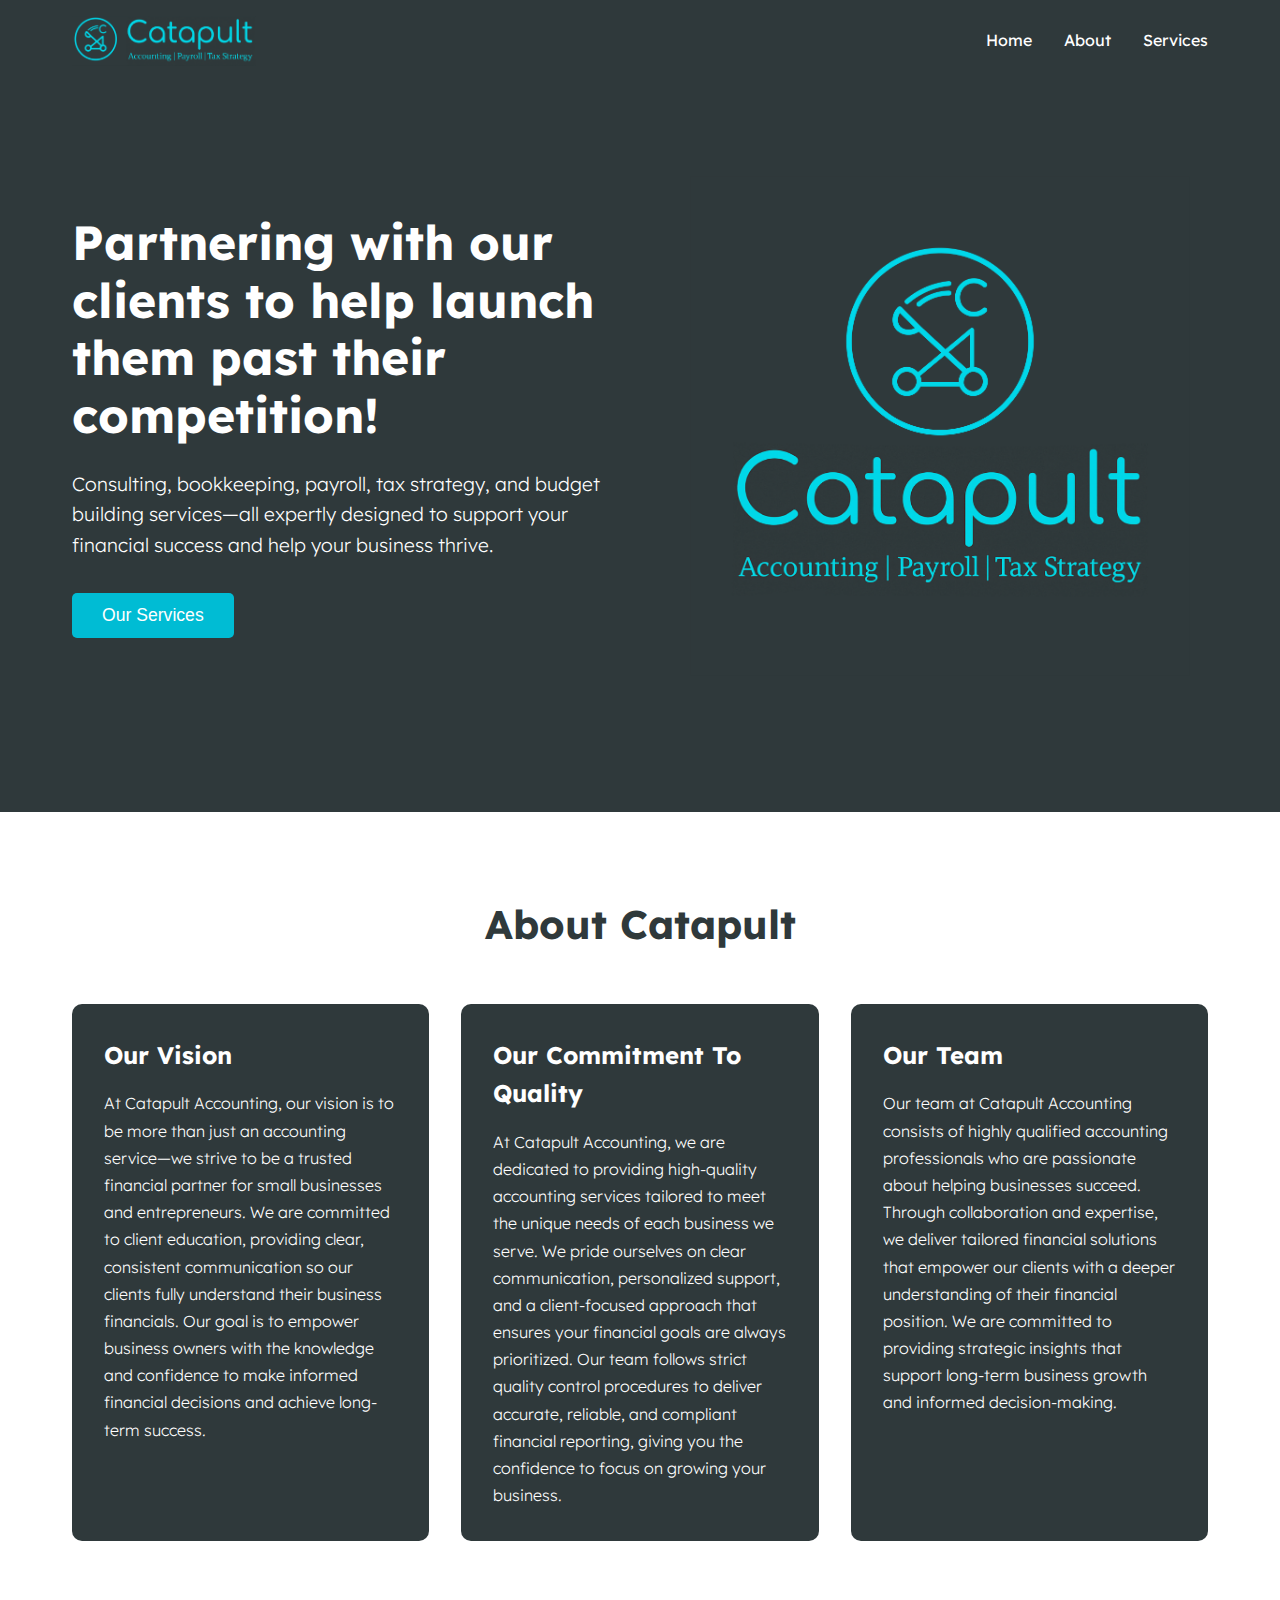
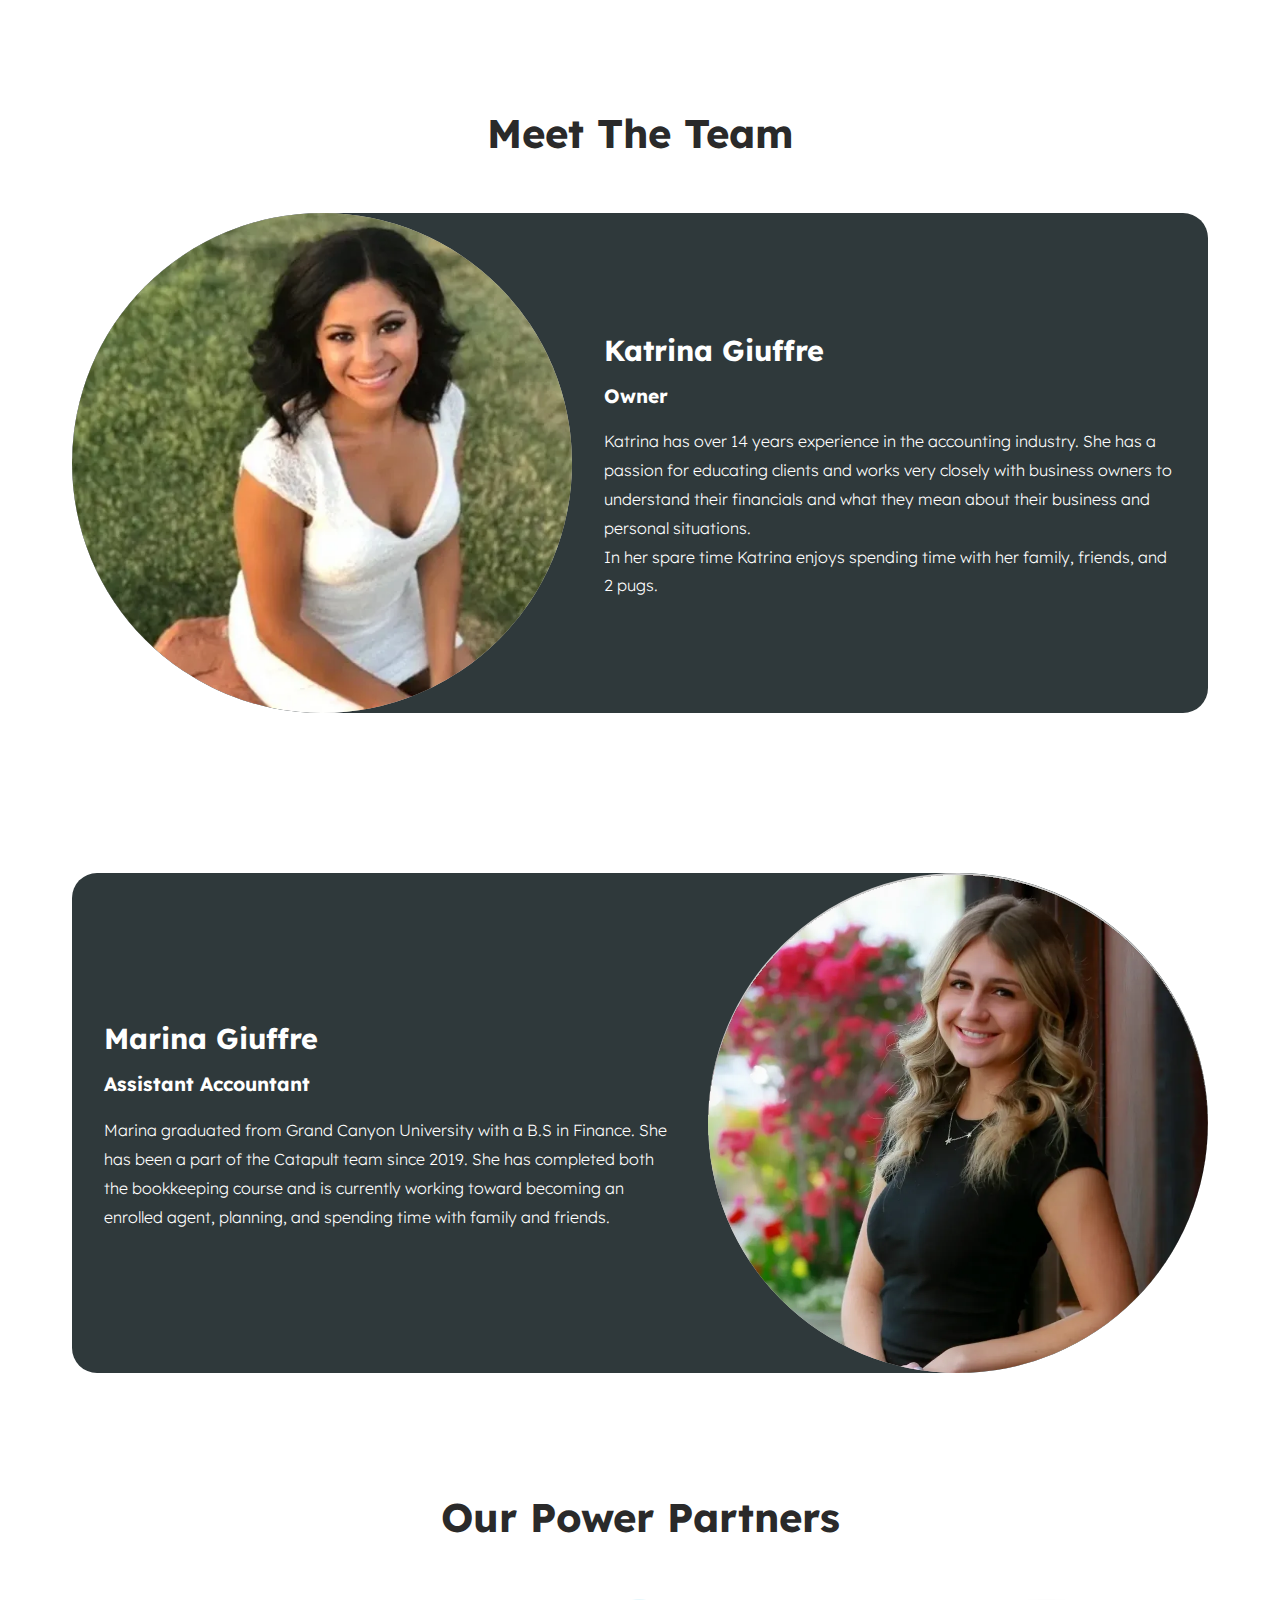
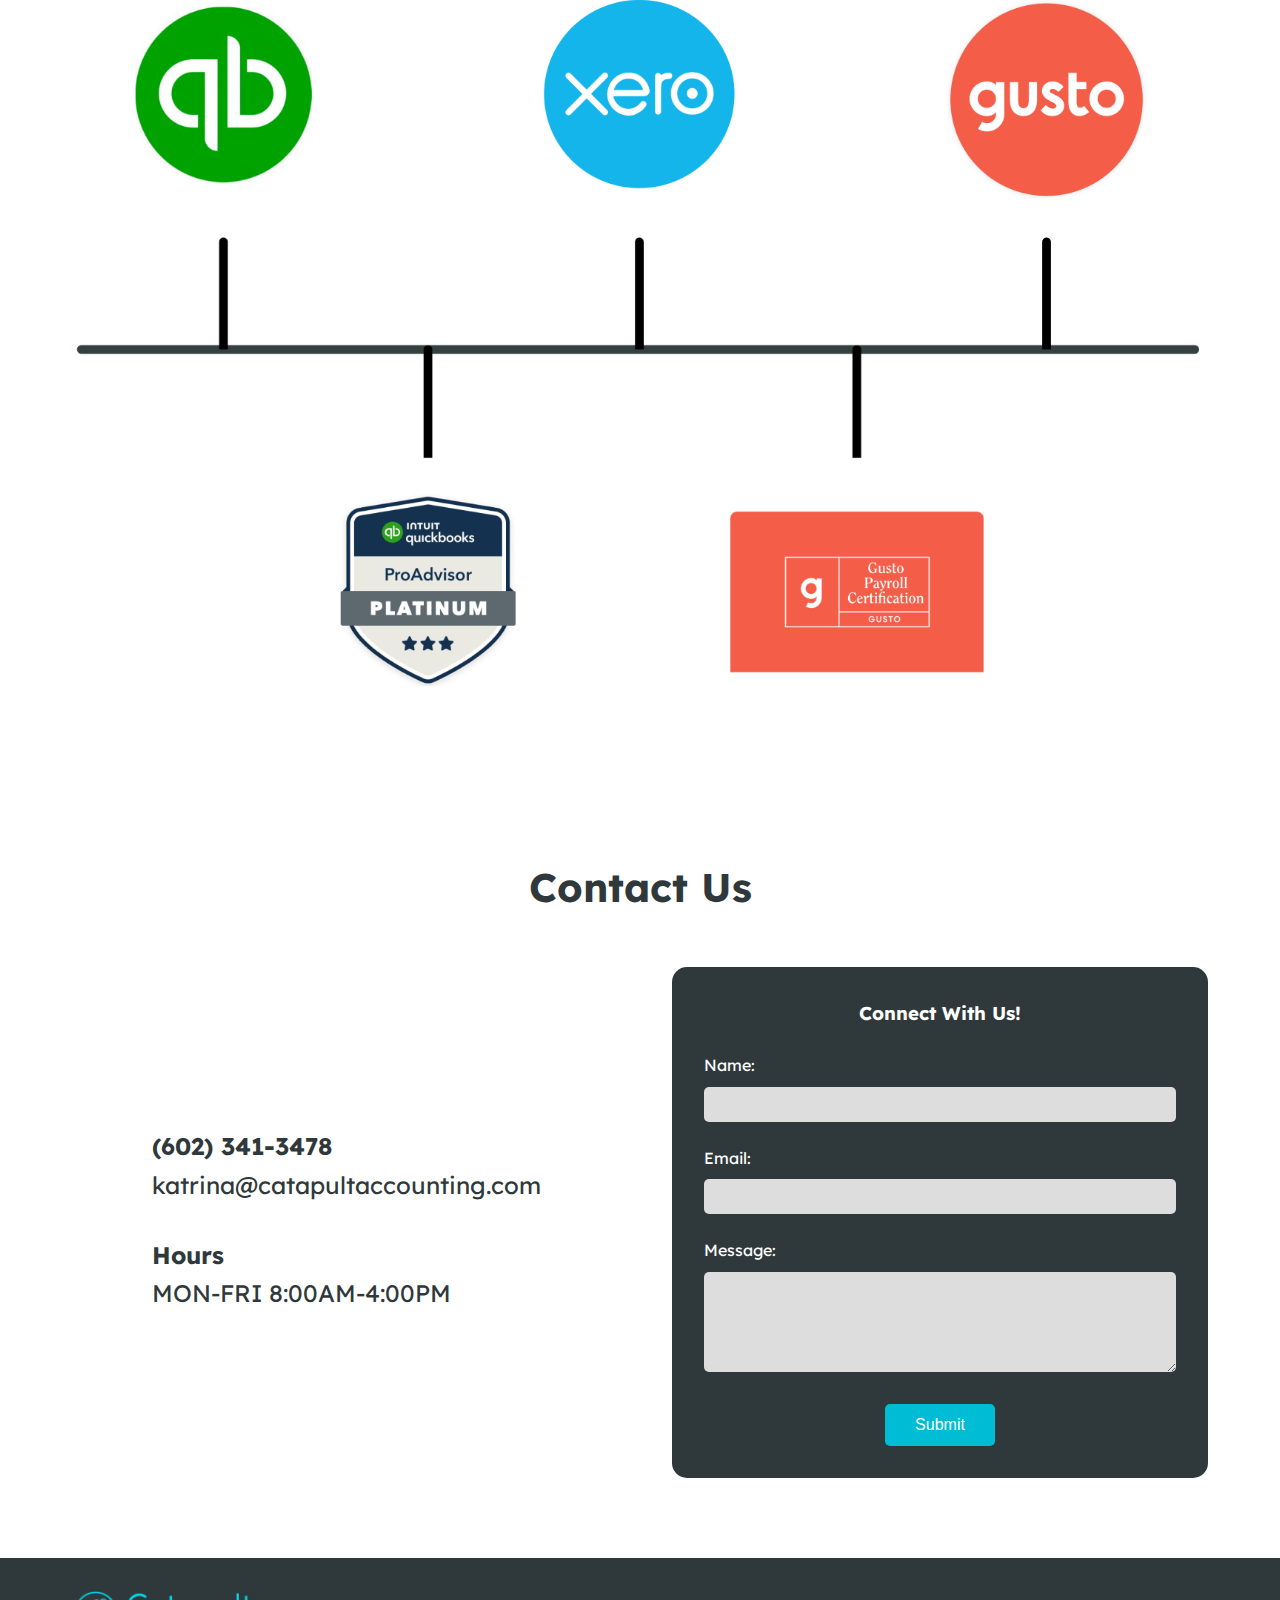
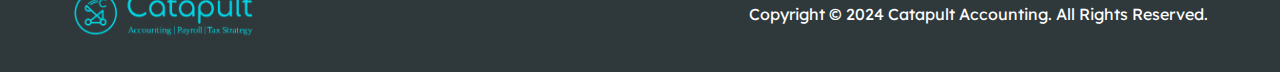
<file: index.html>
<!DOCTYPE html>
<html lang="en">
<head>
    <meta charset="UTF-8">
    <meta name="viewport" content="width=device-width, initial-scale=1.0">
    <meta name="description" content="Expert consulting, bookkeeping, payroll, tax strategy & budgeting to launch your business ahead of the competition and fuel lasting financial success.">
    <meta name="keywords" content="business consulting, bookkeeping services, payroll services, tax strategy, budget planning, small business accounting, financial consulting, business growth, tax planning, financial success, accounting services
    ">
    <meta name="robots" content="follow, index">
    <title>Catapult Accounting</title>
    <link rel="stylesheet" href="styles.css">
    <link rel="preconnect" href="https://fonts.googleapis.com">
    <link rel="preconnect" href="https://fonts.gstatic.com" crossorigin>
    <link href="https://fonts.googleapis.com/css2?family=Lexend:wght@100..900&display=swap" rel="stylesheet">
</head>
<body>
    <!-- Header -->
    <header class="header">
        <div class="nav-container">
            <a href="#home" class="logo">
                <img src="catapult-logo-horizontal.png" alt="Catapult Accounting" class="logo-image">
            </a>
            <nav>
                <ul class="nav-menu">
                    <li><a href="#home">Home</a></li>
                    <li><a href="#about">About</a></li>
                    <li><a href="services.html">Services</a></li>
                </ul>
            </nav>
        </div>
    </header>

    <!-- Hero Section -->
    <section class="hero" id="home">
        <div class="hero-container">
            <div class="hero-content">
                <h1>Partnering with our clients to help launch them past their competition!</h1>
                <p>Consulting, bookkeeping, payroll, tax strategy, and budget building services—all expertly designed to support your financial success and help your business thrive.</p>
                <a href="services.html"><button class="cta-button">Our Services</button></a>
            </div>
            <div class="hero-logo">
                <div class="hero-logo-icon"></div>
            </div>
        </div>
    </section>

    <!-- About Section -->
    <section class="about" id="about">
        <div class="about-container">
            <h2>About Catapult</h2>
            <div class="about-cards">
                <div class="about-card">
                    <h3>Our Vision</h3>
                    <p>At Catapult Accounting, our vision is to be more than just an accounting service—we strive to be a trusted financial partner for small businesses and entrepreneurs. We are committed to client education, providing clear, consistent communication so our clients fully understand their business financials. Our goal is to empower business owners with the knowledge and confidence to make informed financial decisions and achieve long-term success.</p>
                </div>
                <div class="about-card">
                    <h3>Our Commitment To Quality</h3>
                    <p>At Catapult Accounting, we are dedicated to providing high-quality accounting services tailored to meet the unique needs of each business we serve. We pride ourselves on clear communication, personalized support, and a client-focused approach that ensures your financial goals are always prioritized. Our team follows strict quality control procedures to deliver accurate, reliable, and compliant financial reporting, giving you the confidence to focus on growing your business.</p>
                </div>
                <div class="about-card">
                    <h3>Our Team</h3>
                    <p>Our team at Catapult Accounting consists of highly qualified accounting professionals who are passionate about helping businesses succeed. Through collaboration and expertise, we deliver tailored financial solutions that empower our clients with a deeper understanding of their financial position. We are committed to providing strategic insights that support long-term business growth and informed decision-making.</p>
                </div>
            </div>
        </div>
    </section>

    <!-- Team Section -->
    <section class="team">
        <div class="team-container">
            <h2>Meet The Team</h2>
            
            <div class="team-member1">
                <img src="katrina.png" alt="Katrina Giuffre" class="team-photo">
                <div class="team-info">
                    <h3>Katrina Giuffre</h3>
                    <h4>Owner</h4>
                    <p>Katrina has over 14 years experience in the accounting industry. She has a passion for educating clients and works very closely with business owners to understand their financials and what they mean about their business and personal situations.</p>
                    <p>In her spare time Katrina enjoys spending time with her family, friends, and 2 pugs.</p>
                </div>
            </div>

            <div class="team-member2">
                <div class="team-info">
                    <h3>Marina Giuffre</h3>
                    <h4>Assistant Accountant</h4>
                    <p>Marina graduated from Grand Canyon University with a B.S in Finance. She has been a part of the Catapult team since 2019. She has completed both the bookkeeping course and is currently working toward becoming an enrolled agent, planning, and spending time with family and friends.</p>
                </div>
                <img src="marina.png" alt="Katrina Giuffre" class="team-photo">     
            </div>
        </div>
    </section>

    <!-- Partners Section -->
    <section class="partners">
        <div class="partners-container">
            <h2>Our Power Partners</h2>
            <img src="OurPartners.png" alt="Catapult Accounting Powering Partners" class="partners-image">
        </div>
    </section>

    <!-- Contact Section -->
    <section class="contact">
        <div class="contact-container">
            <h2>Contact Us</h2>
            <div class="contact-content">
                <div class="contact-info">
                    <p><strong>(602) 341-3478</strong></p>
                    <p>katrina@catapultaccounting.com</p>
                    <p class="hours"><strong>Hours</strong><br>MON-FRI 8:00AM-4:00PM</p>
                </div>
                <div class="contact-form">
                    <h3>Connect With Us!</h3>
                    <form>
                        <div class="form-group">
                            <label for="name">Name:</label>
                            <input type="text" id="name" name="name" required>
                        </div>
                        <div class="form-group">
                            <label for="email">Email:</label>
                            <input type="email" id="email" name="email" required>
                        </div>
                        <div class="form-group">
                            <label for="message">Message:</label>
                            <textarea id="message" name="message" required></textarea>
                        </div>
                        <button type="submit" class="submit-btn">Submit</button>
                    </form>
                </div>
            </div>
        </div>
    </section>

    <!-- Footer -->
    <footer class="footer">
        <div class="footer-container">
            <a href="#home" class="logo">
                <img src="catapult-logo-horizontal.png" alt="Catapult Accounting" class="logo-image">
            </a>
            <p>Copyright © 2024 Catapult Accounting. All Rights Reserved.</p>
        </div>
    </footer>
</body>
</html>
</file>
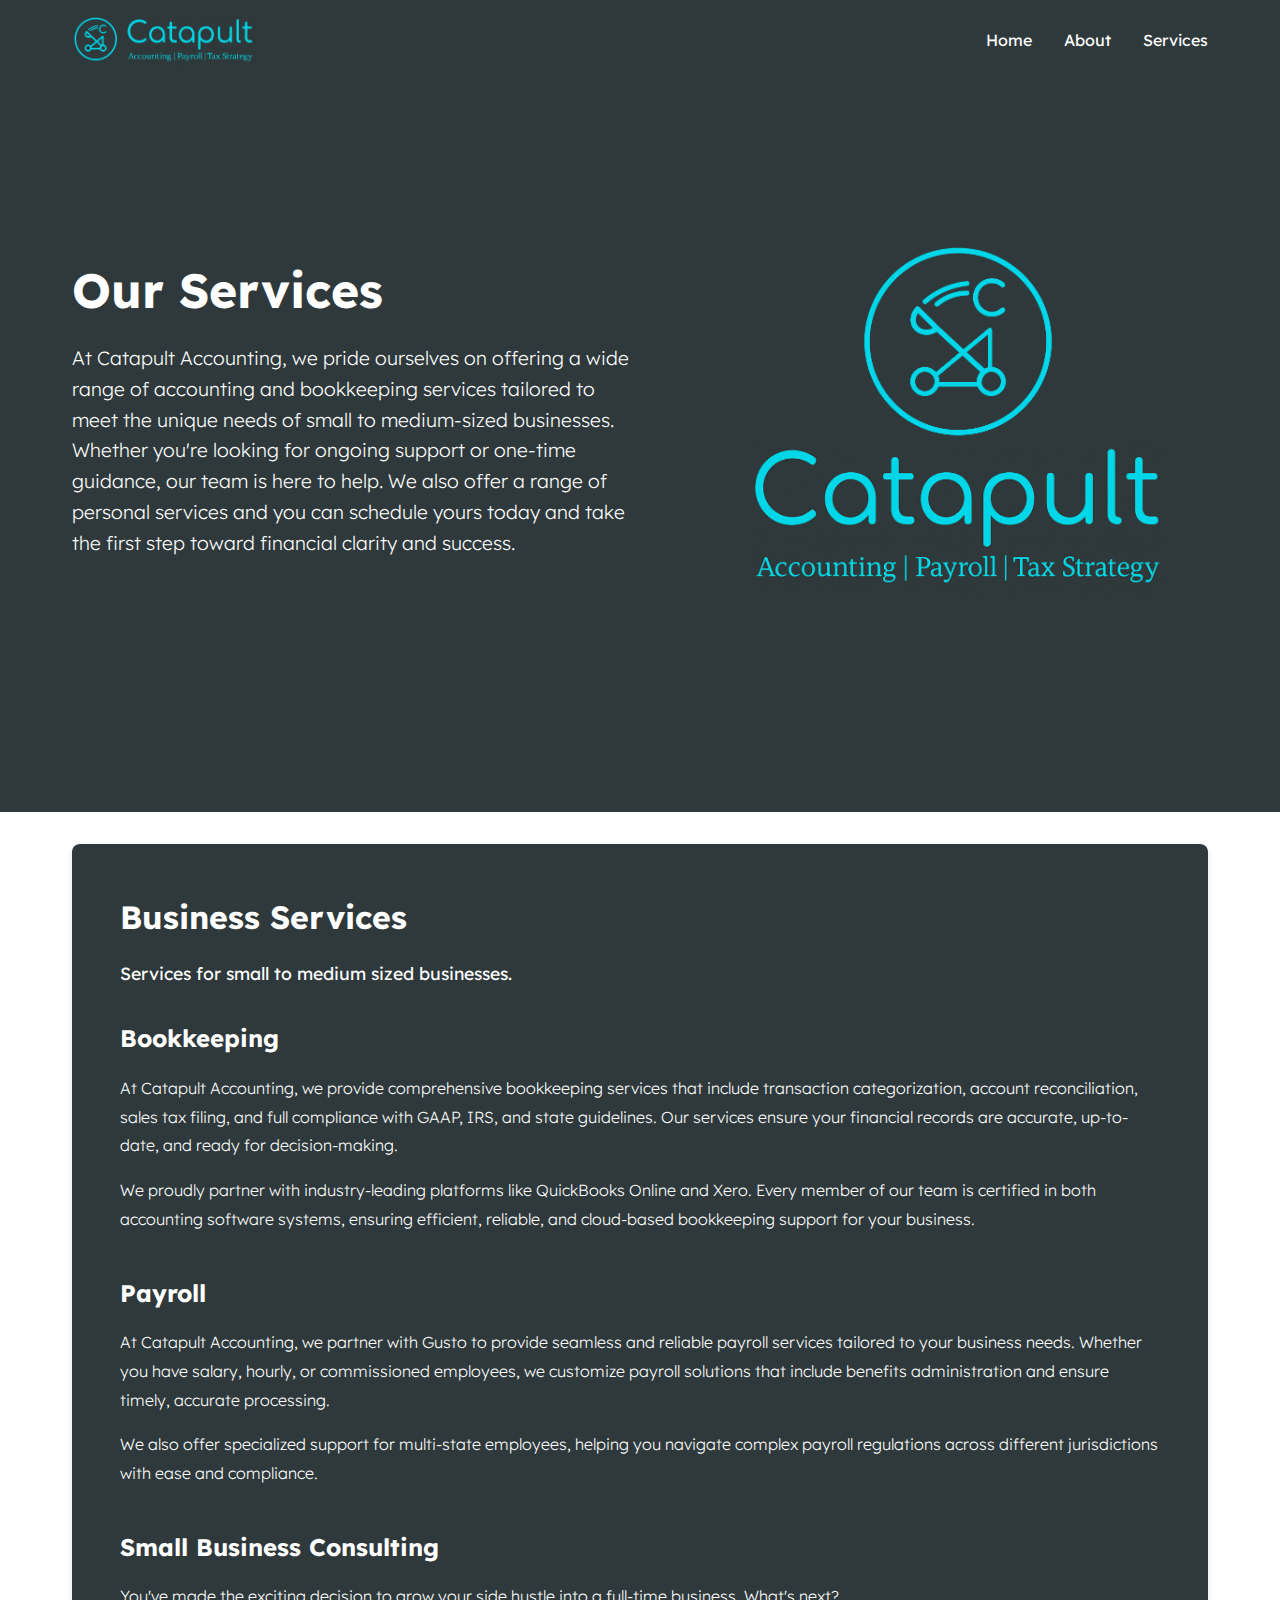
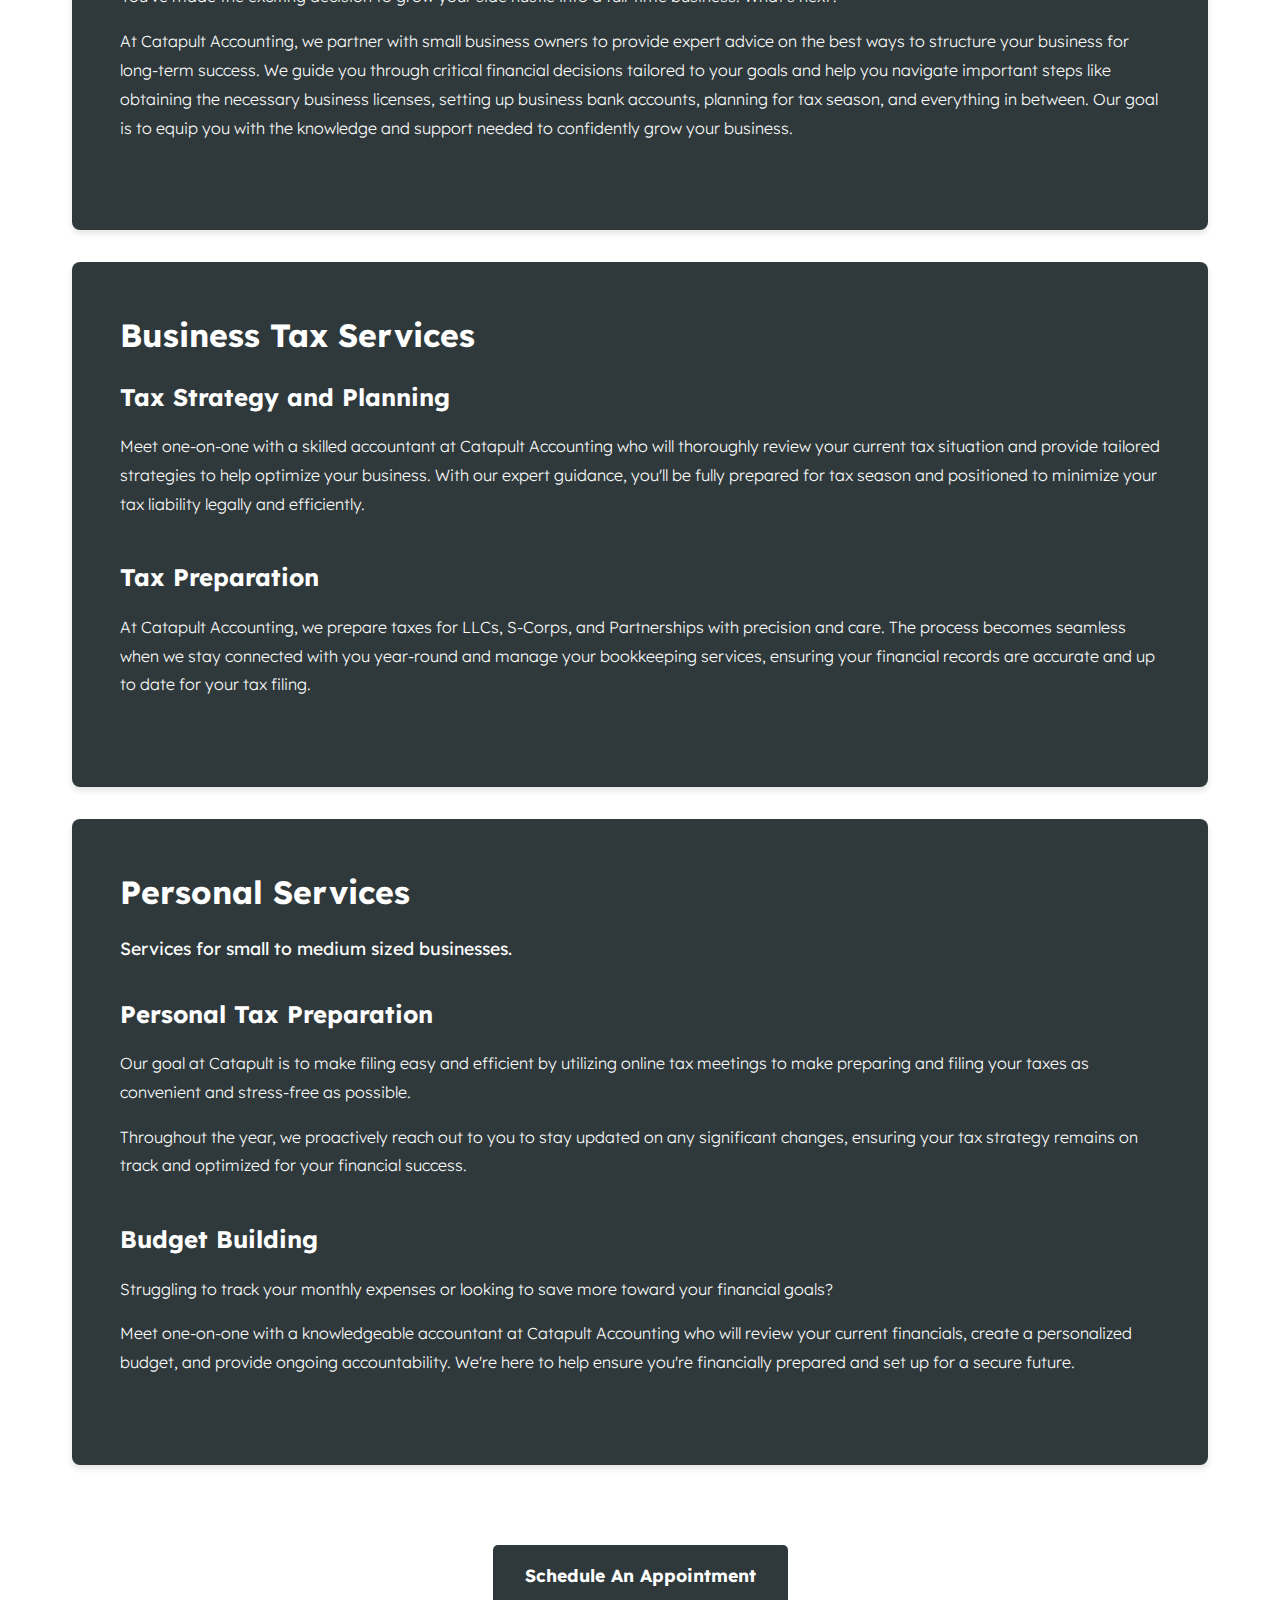
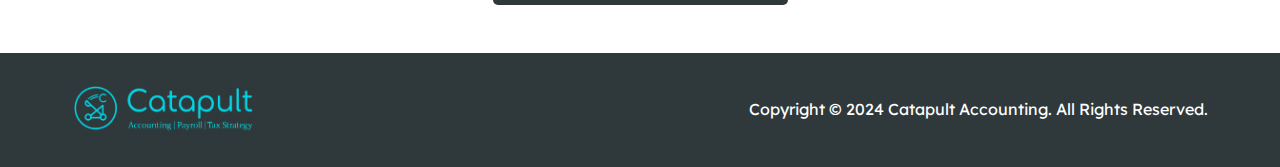
<file: services.html>
<!DOCTYPE html>
<html lang="en">
<head>
    <meta charset="UTF-8">
    <meta name="viewport" content="width=device-width, initial-scale=1.0">
    <meta name="description" content="Expert consulting, bookkeeping, payroll, tax strategy & budgeting to launch your business ahead of the competition and fuel lasting financial success.">
    <meta name="keywords" content="business consulting, bookkeeping services, payroll services, tax strategy, budget planning, small business accounting, financial consulting, business growth, tax planning, financial success, accounting services
    ">
    <meta name="robots" content="follow, index">
    <title>Catapult Accounting</title>
    <link rel="stylesheet" href="styles2.css">
    <link rel="preconnect" href="https://fonts.googleapis.com">
    <link rel="preconnect" href="https://fonts.gstatic.com" crossorigin>
    <link href="https://fonts.googleapis.com/css2?family=Lexend:wght@100..900&display=swap" rel="stylesheet">
</head>
<body>
    <header class="header">
        <div class="nav-container">
            <a href="CatapultAccounting.html" class="logo">
                <img src="catapult-logo-horizontal.png" alt="Catapult Accounting" class="logo-image">
            </a>
            <nav>
                <ul class="nav-menu">
                    <li><a href="CatapultAccounting.html">Home</a></li>
                    <li><a href="CatapultAccounting.html">About</a></li>
                    <li><a href="services.html">Services</a></li>
                </ul>
            </nav>
        </div>
    </header>

    <main>
        <section class="hero" id="home">
            <div class="hero-content">
                <div class="hero-text">
                    <h1>Our Services</h1>
                    <p>At Catapult Accounting, we pride ourselves on offering a wide range of accounting and bookkeeping services tailored to meet the unique needs of small to medium-sized businesses. Whether you're looking for ongoing support or one-time guidance, our team is here to help. We also offer a range of personal services and you can schedule yours today and take the first step toward financial clarity and success.</p>
                </div>
                <div class="hero-logo"> 
                        <div class="hero-logo-icon"></div>
                </div>
            </div>
        </section>

        <section class="services" id="services">
            <div class="container">
                <article class="service-card">
                    <h2>Business Services</h2>
                    <p class="subtitle">Services for small to medium sized businesses.</p>
                    
                    <div class="service-item">
                        <h3>Bookkeeping</h3>
                        <p>At Catapult Accounting, we provide comprehensive bookkeeping services that include transaction categorization, account reconciliation, sales tax filing, and full compliance with GAAP, IRS, and state guidelines. Our services ensure your financial records are accurate, up-to-date, and ready for decision-making.</p>
                        <p>We proudly partner with industry-leading platforms like QuickBooks Online and Xero. Every member of our team is certified in both accounting software systems, ensuring efficient, reliable, and cloud-based bookkeeping support for your business.</p>
                    </div>

                    <div class="service-item">
                        <h3>Payroll</h3>
                        <p>At Catapult Accounting, we partner with Gusto to provide seamless and reliable payroll services tailored to your business needs. Whether you have salary, hourly, or commissioned employees, we customize payroll solutions that include benefits administration and ensure timely, accurate processing.</p>
                        <p>We also offer specialized support for multi-state employees, helping you navigate complex payroll regulations across different jurisdictions with ease and compliance.</p>
                    </div>

                    <div class="service-item">
                        <h3>Small Business Consulting</h3>
                        <p>You've made the exciting decision to grow your side hustle into a full-time business. What's next?</p>
                        <p>At Catapult Accounting, we partner with small business owners to provide expert advice on the best ways to structure your business for long-term success. We guide you through critical financial decisions tailored to your goals and help you navigate important steps like obtaining the necessary business licenses, setting up business bank accounts, planning for tax season, and everything in between. Our goal is to equip you with the knowledge and support needed to confidently grow your business.</p>
                    </div>
                </article>

                <article class="service-card">
                    <h2>Business Tax Services</h2>
                    
                    <div class="service-item">
                        <h3>Tax Strategy and Planning</h3>
                        <p>Meet one-on-one with a skilled accountant at Catapult Accounting who will thoroughly review your current tax situation and provide tailored strategies to help optimize your business. With our expert guidance, you'll be fully prepared for tax season and positioned to minimize your tax liability legally and efficiently.</p>
                    </div>

                    <div class="service-item">
                        <h3>Tax Preparation</h3>
                        <p>At Catapult Accounting, we prepare taxes for LLCs, S-Corps, and Partnerships with precision and care. The process becomes seamless when we stay connected with you year-round and manage your bookkeeping services, ensuring your financial records are accurate and up to date for your tax filing.</p>
                    </div>
                </article>

                <article class="service-card">
                    <h2>Personal Services</h2>
                    <p class="subtitle">Services for small to medium sized businesses.</p>
                    
                    <div class="service-item">
                        <h3>Personal Tax Preparation</h3>
                        <p>Our goal at Catapult is to make filing easy and efficient by utilizing online tax meetings to make preparing and filing your taxes as convenient and stress-free as possible.</p>
                        <p>Throughout the year, we proactively reach out to you to stay updated on any significant changes, ensuring your tax strategy remains on track and optimized for your financial success.</p>
                    </div>

                    <div class="service-item">
                        <h3>Budget Building</h3>
                        <p>Struggling to track your monthly expenses or looking to save more toward your financial goals?</p>
                        <p>Meet one-on-one with a knowledgeable accountant at Catapult Accounting who will review your current financials, create a personalized budget, and provide ongoing accountability. We're here to help ensure you're financially prepared and set up for a secure future.</p>
                    </div>
                </article>
            </div>
        </section>

        <section class="cta">
            <div class="container">
                <a href="https://calendly.com/katrina-catapult" class="cta-button">Schedule An Appointment</a>
            </div>
        </section>
    </main>

    <!-- Footer -->
    <footer class="footer">
        <div class="footer-container">
            <a href="#home" class="logo">
                <img src="catapult-logo-horizontal.png" alt="Catapult Accounting" class="logo-image">
            </a>
            <p>Copyright © 2024 Catapult Accounting. All Rights Reserved.</p>
        </div>
    </footer>
</body>
</html>
</file>
<file: styles.css>
/* Reset and Base Styles */
* {
    margin: 0;
    padding: 0;
    box-sizing: border-box;
}

body {
    font-family: 'Arial', sans-serif;
    line-height: 1.6;
    color: #333;
}

/* Header */
.header {
    background: #2F393B;
    color: white;
    padding: 1rem 0;
    position: fixed;
    width: 100%;
    top: 0;
    z-index: 1000;
    font-family: "Lexend", sans-serif;
}

.nav-container {
    max-width: 1200px;
    margin: 0 auto;
    display: flex;
    justify-content: space-between;
    align-items: center;
    padding: 0 2rem;
}

.logo {
    display: flex;
    align-items: center;
    text-decoration: none;
}

.logo-image {
    height: 50px;
    width: auto;
    transition: opacity 0.3s;
}

.logo-image:hover {
    opacity: 0.8;
}

.nav-menu {
    display: flex;
    list-style: none;
    gap: 2rem;
}

.nav-menu a {
    color: white;
    text-decoration: none;
    transition: color 0.3s;
}

.nav-menu a:hover {
    color: #00bcd4;
}

/* Hero Section */
.hero {
    background: #2F393B;
    color: white;
    padding: 120px 0 80px;
    text-align: left;
    font-family: "Lexend", sans-serif;
}

.hero-container {
    max-width: 1200px;
    margin: 0 auto;
    padding: 3.5rem 2rem;
    display: grid;
    grid-template-columns: 1fr 1fr;
    gap: 4rem;
    align-items: center;
}

.hero-content h1 {
    font-size: 3rem;
    margin-bottom: 1.5rem;
    line-height: 1.2;
}

.hero-content p {
    font-size: 1.2rem;
    margin-bottom: 2rem;
    font-weight: 250;
}

.cta-button {
    background: #00bcd4;
    color: white;
    padding: 12px 30px;
    border: none;
    border-radius: 5px;
    font-size: 1.1rem;
    cursor: pointer;
    transition: background 0.3s;
}
.cta-button a{
    color: white;
    font-size: 1.1rem;
    font-family: "Lexend", sans-serif;
    text-decoration: none;
}
.cta-button {
    position: relative;
    overflow: hidden;
  }
.cta-button::before {
    content: '';
    position: absolute;
    left: 50%;
    top: 50%;
    transform: translate(-50%, -50%) scale(0);
    width: 300%;
    height: 300%;
    background: rgba(255, 255, 255, 0.2);
    border-radius: 50%;
    transition: transform 0.5s ease-out;
    z-index: 0;
  }
.cta-button:hover::before {
    transform: translate(-50%, -50%) scale(1);
  }
.cta-button:hover {
    background: #0d6a72;
  }

.hero-logo {
    text-align: center;
}

.hero-logo-icon {
    width: 500px;
    height: 500px;
    margin: 0 auto;
    background-image: url('catapult-logo.png');
    background-size: contain;
    background-repeat: no-repeat;
    background-position: center;
}

/* About Section */
.about {
    padding: 80px 0;
    background: #fff;
    font-family: "Lexend", sans-serif;
}

.about-container {
    max-width: 1200px;
    margin: 0 auto;
    padding: 0 2rem;
    text-align: center;
}

.about h2 {
    font-size: 2.5rem;
    margin-bottom: 3rem;
    color: #2F393B;
}

.about-cards {
    display: grid;
    grid-template-columns: repeat(auto-fit, minmax(300px, 1fr));
    gap: 2rem;
}

.about-card {
    background: #2F393B;
    color: white;
    padding: 2rem;
    border-radius: 10px;
    text-align: left;
}

.about-card h3 {
    color: #fff;
    font-size: 1.5rem;
    margin-bottom: 1rem;
    text-align: left;
}

.about-card p {
    line-height: 1.7;
    font-weight: 250;
}

/* Team Section */
.team {
    padding: 80px 0;
    background: white;
    font-family: "Lexend", sans-serif;
}

.team-container {
    max-width: 1200px;
    margin: 0 auto;
    padding: 0 2rem;
    text-align: center;
}

.team h2 {
    font-size: 2.5rem;
    margin-bottom: 3rem;
    color: #2a2a2a;
}

.team-member1 {
    background: #2F393B;
    color: white;
    border-radius: 500px 50px 50px 500px;
    overflow: hidden;
    margin-bottom: 10rem;
    display: flex;
    align-items: center;
    text-align: left;
}
.team-member2 {
    background: #2F393B;
    color: white;
    border-radius: 50px 500px 500px 50px;
    overflow: hidden;
    margin-bottom: 2rem;
    display: flex;
    align-items: center;
    text-align: left;
}

.team-photo {
    width: 500px;
    height: 500px;
    background: #ccc;
    border-radius: 500px 500px 500px 500px;
    
}

.team-info {
    padding: 2rem;
}

.team-info h3 {
    color: #fff;
    font-size: 1.8rem;
    margin-bottom: 0.5rem;
}

.team-info h4 {
    color: #fff;
    font-size: 1.2rem;
    margin-bottom: 1rem;
}

.team-info p {
    line-height: 1.8;
    font-weight: 250;
}

/* Partners Section */
.partners {
    margin-bottom: 5rem;
    background: #fff;
    font-family: "Lexend", sans-serif;
}

.partners-container {
    max-width: 1200px;
    margin: 0 auto;
    padding: 0 2rem;
    text-align: center;
}

.partners h2 {
    font-size: 2.5rem;
    margin-bottom: 3rem;
    color: #2a2a2a;
}
 .partners-image{
     width: 100%;
 }



/* Contact Section */
.contact {
    padding: 80px 0;
    background: #fff;
    color: #2F393B;
    font-family: "Lexend", sans-serif;
}

.contact-container {
    max-width: 1200px;
    margin: 0 auto;
    padding: 0 2rem;
    text-align: center;
}

.contact h2 {
    font-size: 2.5rem;
    margin-bottom: 3rem;
}

.contact-content {
    display: grid;
    grid-template-columns: 1fr 1fr;
    gap: 4rem;
    align-items: start;
}

.contact-info {
    text-align: left;
    margin-top: 10rem;
    margin-left: 5rem;
    font-size: 1.5rem;
}

.contact-info h3 {
    color: #2F393B;
    font-size: 1.5rem;
    margin-bottom: 1rem;
}
.hours{
    margin-top: 2rem;
}


.contact-form {
    background: #2F393B;
    padding: 2rem;
    border-radius: 15px;
}

.contact-form h3 {
    color: #fff;
    margin-bottom: 1.5rem;
}

.form-group {
    margin-bottom: 1.5rem;
    text-align: left;
}

.form-group label {
    display: block;
    margin-bottom: 0.5rem;
    color: #fff;
}

.form-group input,
.form-group textarea {
    width: 100%;
    padding: 10px;
    border: none;
    border-radius: 5px;
    background: #ddd;
    color: #333;
}

.form-group textarea {
    height: 100px;
    resize: vertical;
}

.submit-btn {
    background: #00bcd4;
    color: white;
    padding: 12px 30px;
    border: none;
    border-radius: 5px;
    cursor: pointer;
    font-size: 1rem;
    transition: background 0.3s;
}

.submit-btn:hover {
    background: #008c9e;
}

/* Footer */
.footer {
    background: #2F393B;
    color: white;
    padding: 2rem 0;
    text-align: center;
    font-family: "Lexend", sans-serif;
}

.footer-container {
    max-width: 1200px;
    margin: 0 auto;
    padding: 0 2rem;
    display: flex;
    justify-content: space-between;
    align-items: center;
}

.footer-logo {
    display: flex;
    align-items: center;
    font-size: 1.2rem;
}



/* Responsive Design */
@media (max-width: 893px) {
    .team-member1, .team-member2{
        display: grid;
        grid-template-columns: 1fr 1fr;    
        border-radius: 50px;  
    }
    .team-photo{
        margin: 0 auto;
        grid-row: 1;
        grid-column: 2;
        scale: 60%;
    }
    .team-info p{
       
    }
}
@media (max-width: 768px) {
    .hero-container {
        grid-template-columns: 1fr;
        text-align: center;
    }

    .hero-content h1 {
        font-size: 2rem;
    }

    .hero-logo h2 {
        font-size: 2.5rem;
    }

    .team-member {
        grid-template-columns: 1fr;
        text-align: center;
    }

    .contact-content {
        grid-template-columns: 1fr;
    }

    .partners-grid {
        grid-template-columns: 1fr;
    }

    .partners-bottom {
        flex-direction: column;
        gap: 1rem;
    }

    .nav-menu {
        display: none;
    }
}
</file>
<file: styles2.css>
/* Reset and Base Styles */
* {
    margin: 0;
    padding: 0;
    box-sizing: border-box;
}

body {
    font-family: 'Arial', sans-serif;
    line-height: 1.6;
    color: #333;
    font-family: "Lexend", sans-serif;
}

/* Header */
.header {
    background: #2F393B;
    color: white;
    padding: 1rem 0;
    position: fixed;
    width: 100%;
    top: 0;
    z-index: 1000;
    font-family: "Lexend", sans-serif;
}

.nav-container {
    max-width: 1200px;
    margin: 0 auto;
    display: flex;
    justify-content: space-between;
    align-items: center;
    padding: 0 2rem;
}

.logo {
    display: flex;
    align-items: center;
    text-decoration: none;
}

.logo-image {
    height: 50px;
    width: auto;
    transition: opacity 0.3s;
}

.logo-image:hover {
    opacity: 0.8;
}

.nav-menu {
    display: flex;
    list-style: none;
    gap: 2rem;
}

.nav-menu a {
    color: white;
    text-decoration: none;
    transition: color 0.3s;
}

.nav-menu a:hover {
    color: #00bcd4;
}

/* Hero Section */
.hero {
    background-color: #2F393B;
    color: white;
    padding: 120px 0 80px;
    text-align: center;
    font-family: "Lexend", sans-serif;
}

.hero-content {
    max-width: 1200px;
    margin: 0 auto;
    padding: 3.5rem 2rem;
    display: flex;
    align-items: center;
    gap: 4rem;
}

.hero-text {
    flex: 1;
    text-align: left;
}

.hero h1 {
    font-size: 3rem;
    margin-bottom: 1.5rem;
    line-height: 1.2;
    color: white;
}

.hero p {
    font-size: 1.2rem;
    margin-bottom: 2rem;
    font-weight: 250;
}

.hero-logo {
    text-align: center;
}

.hero-logo-icon {
    width: 500px;
    height: 500px;
    margin: 0 auto;
    background-image: url('catapult-logo.png');
    background-size: contain;
    background-repeat: no-repeat;
    background-position: center;
}

.hero-brand {
    text-align: center;
}

.hero-brand h2 {
    font-size: 3rem;
    color: #00d4aa;
    margin-bottom: 0.5rem;
}

.tagline {
    font-size: 1.2rem;
    color: #00d4aa;
}

/* Services Section */
.services {
    background-color: #fff;
    font-family: "Lexend", sans-serif;
}

.container {
    max-width: 1200px;
    margin: 0 auto;
    padding: 0 2rem;
}

.service-card {
    background-color: #2F393B;
    color: white;
    padding: 3rem;
    margin: 2rem 0;
    border-radius: 8px;
    box-shadow: 0 4px 6px rgba(0, 0, 0, 0.1);
}

.service-card h2 {
    font-size: 2rem;
    margin-bottom: 1rem;
    color: white;
}

.service-card .subtitle {
    color: #fff;
    margin-bottom: 2rem;
    font-size: 1.1rem;
}

.service-item {
    margin-bottom: 2.5rem;
}

.service-item h3 {
    font-size: 1.5rem;
    margin-bottom: 1rem;
    color: white;
}

.service-item p {
    line-height: 1.8;
    margin-bottom: 1rem;
    color: #fff;
    font-weight: 250;
}

/* CTA Section */
.cta {
    background-color: #fff;
    padding: 3rem 0;
    text-align: center;
    font-family: "Lexend", sans-serif;
}

.cta-button {
    display: inline-block;
    background-color: #2F393B;
    color: white;
    padding: 1rem 2rem;
    text-decoration: none;
    border-radius: 5px;
    font-size: 1.1rem;
    font-weight: bold;
    transition: background-color 0.3s ease;
}

.cta-button:hover {
    background-color: #1a252f;
}

/* Footer */
.footer {
    background: #2F393B;
    color: white;
    padding: 2rem 0;
    text-align: center;
}

.footer-container {
    max-width: 1200px;
    margin: 0 auto;
    padding: 0 2rem;
    display: flex;
    justify-content: space-between;
    align-items: center;
}

.footer-logo {
    display: flex;
    align-items: center;
    font-size: 1.2rem;
}


/* Responsive Design */
@media (max-width: 768px) {
    .hero-content {
        flex-direction: column;
        text-align: center;
    }

    .hero-text {
        text-align: center;
    }

    .hero h1 {
        font-size: 2rem;
    }

    .hero-brand h2 {
        font-size: 2rem;
    }

    .large-logo {
        width: 150px;
        height: 150px;
    }

    .nav-menu {
        gap: 1rem;
    }

    .service-card {
        padding: 2rem;
    }

    .footer-content {
        flex-direction: column;
        gap: 1rem;
        text-align: center;
    }
}
</file>
